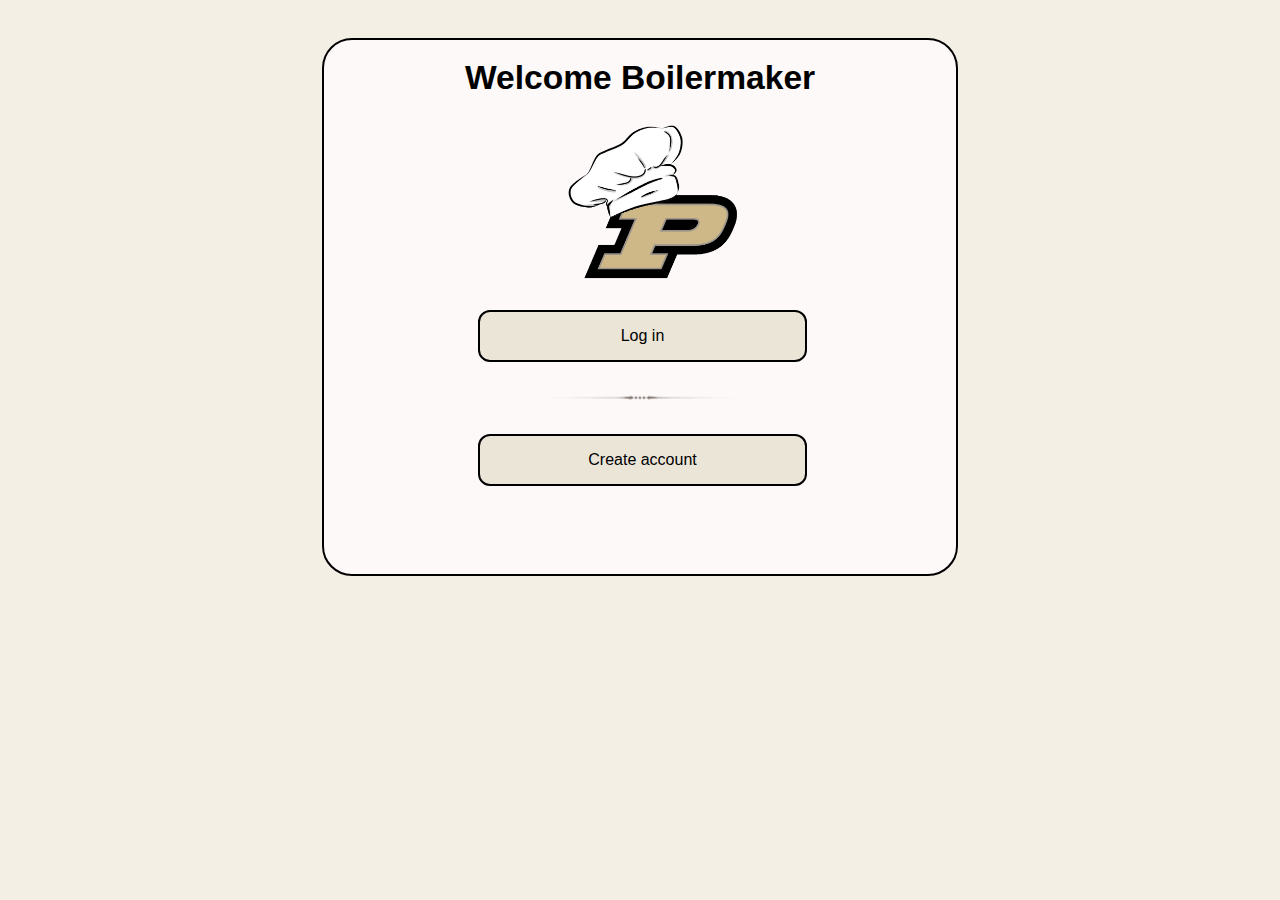
<file: index.html>
<!DOCTYPE html>
<html>
<head>
  <title>BoilerEats</title>	
  <meta name="viewport" content="width=device-width, initial-scale=1">  
  <link rel="icon" type="image/png" href="images/BoilerEats_logo.png">
  <link href="css/main.css" rel="stylesheet" type="text/css" />
</head>
<body class="bodyclass">
  
  <div class="container">
    <div class="header"> 
      <h1 >Welcome Boilermaker</h1>
    </div>
  
  
    <div class="content">
  
      <img class="logo" src="images/logo.png" alt="image">
  
      <div>
        <button class="button button1" onclick="location.href='login.html';">Log in</button>
      </div>
  
      <img class="text-divider" src="images/textdivider.png" alt="image">
  
      <div>
        <button class="button button1" onclick="location.href='register.html';">Create account</button>
      </div>
  
    </div>	

  </div>

</body>
</html>
</file>
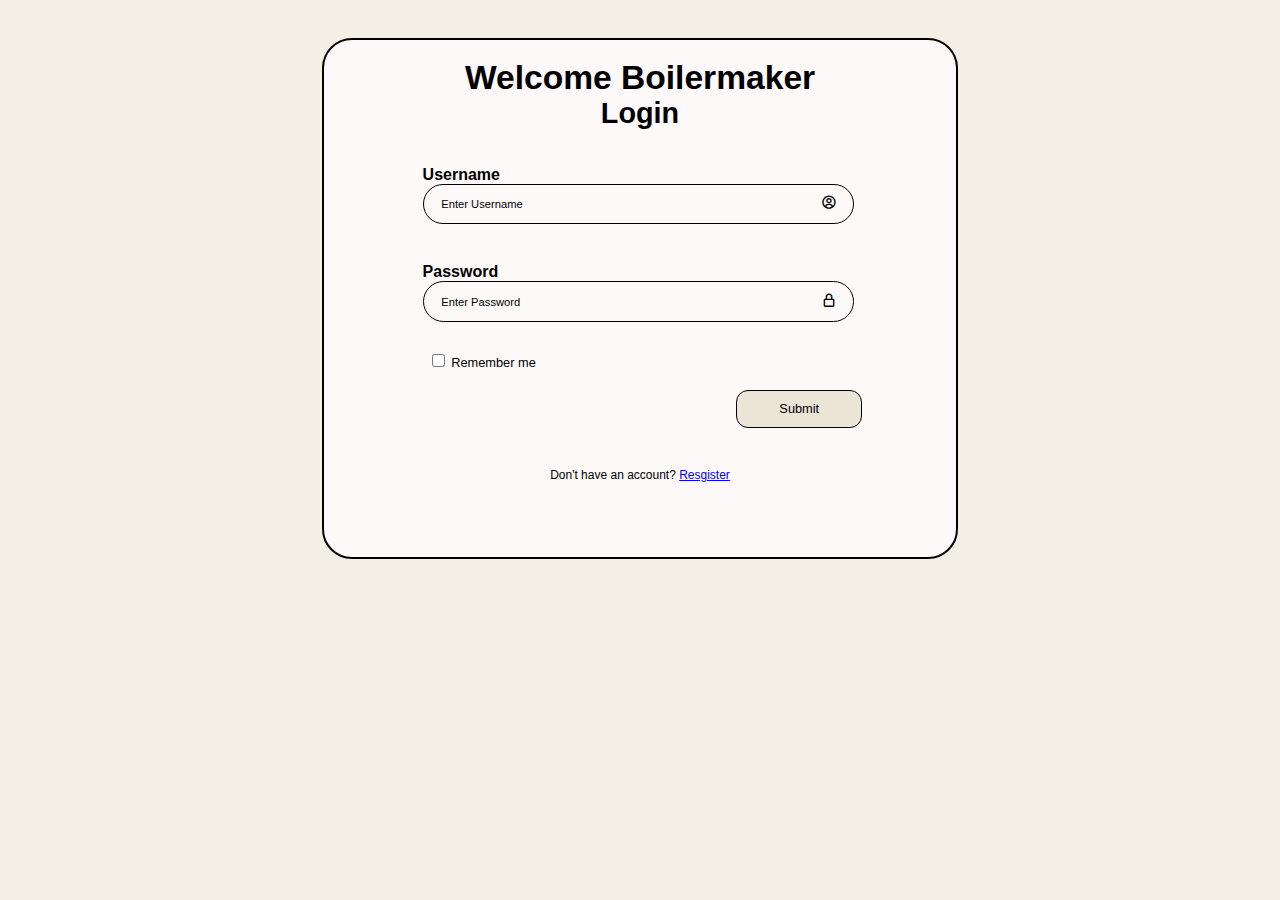
<file: login.html>
<!DOCTYPE html>
<html>
<head>
	<title>BoilerMeal-Log in </title>	
  <meta name="viewport" content="width=device-width, initial-scale=1"> 
  <link rel="icon" type="image/png" href="images/BoilerEats_logo.png">
	<link href="css/login.css" rel="stylesheet" type="text/css" />
	<link href='https://unpkg.com/boxicons@2.1.4/css/boxicons.min.css' rel='stylesheet'>
</head>
<body class="bodyclass">

<div class="container">
	<div class="header"> 
		<h1 >Welcome Boilermaker</h1>
	</div>
	
    
	<div class="content">
	<form action = "">
		<h2> Login </h2>

		<div class= "input-box">
		
			<label for="uname"><b>Username</b></label>
	
       		 	<input type="text" placeholder="Enter Username" name="uname" required>
			<i class='bx bx-user-circle bx-xs'></i>
 		</div>

		<div class= "input-box">
		
			<label for="psw"><b>Password</b></label>
	
       		 	<input type="password" placeholder="Enter Password" name="psw" required>
			<i class='bx bx-lock-alt bx-xs' ></i>
 		</div>

    <div class="remember-forget">
      <div class="checkbox">
        <input type= "checkbox">
     
         <label> Remember me </label>
         
      </div>
        
          
        
    </div>

		<button type = "submit" class="button button1" onclick="location.href='selectServ.html';">Submit</button>
		
		
		
		<div class= "register-link">
			<p> Don't have an account? <a href = "register.html">Resgister</a></p>
		</div>
		
		
	
	</div>	
	
	

</div>

</body>
</html>
</file>
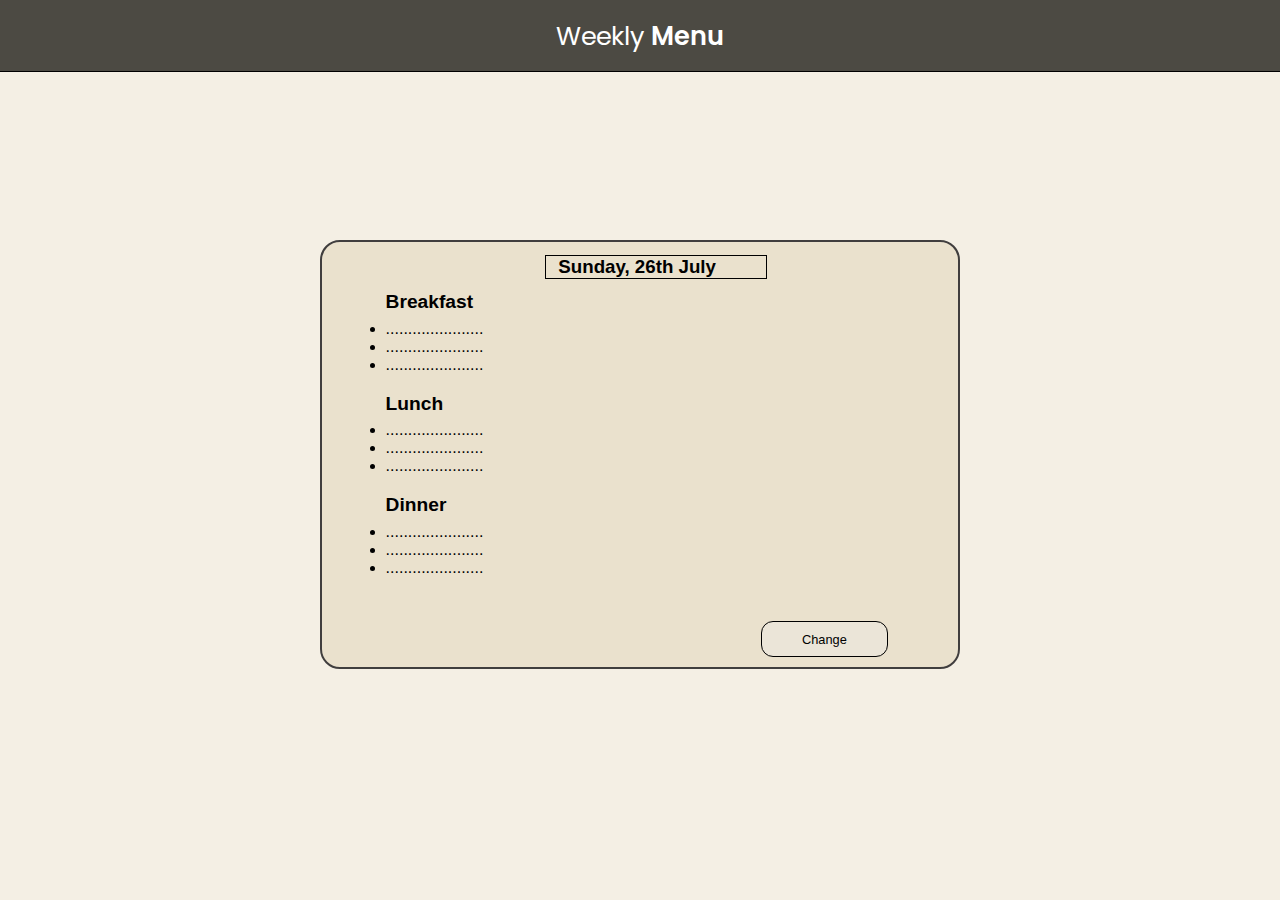
<file: menu.html>
<!DOCTYPE html>
<html>

<head>
  <title>BoilerMeal</title>
  <meta name="viewport" content="width=device-width, initial-scale=1">
  <link rel="icon" type="image/png" href="images/BoilerEats_logo.png">
  <link href="css/menu.css" rel="stylesheet" type="text/css" />
</head>

<body class=bodyclass>
  <div class="container">
    <div class="header">
      <h1> Weekly <strong>Menu</strong>
      </h1>
    </div>

    <div class="background">

      <div class="mainBox">
        
        <h3 id="date-container"></h3>
        <h2> Breakfast </h2>
          <ul>
            <li>......................</li>
            <li>......................</li>
            <li>......................</li>
          </ul>
        <h2> Lunch </h2>
          <ul>
            <li>......................</li>
            <li>......................</li>
            <li>......................</li>
          </ul>
        <h2> Dinner </h2>
          <ul>
            <li>......................</li>
            <li>......................</li>
            <li>......................</li>
          </ul>
        <button type = "submit" class="button button1">Change</button>
      </div>
    </div>
  </div>
</body>
<script>
  function getCurrentDateAndTime() {
    const months = [
      "January", "February", "March", "April", "May", "June",
      "July", "August", "September", "October", "November", "December"
    ];

    const days = [
      "Sunday", "Monday", "Tuesday", "Wednesday", "Thursday", "Friday", "Saturday"
    ];

    const dateTime = new Date();
    const dayOfWeek = days[dateTime.getDay()];
    const dayOfMonth = dateTime.getDate();
    const monthName = months[dateTime.getMonth()];

    const formattedDate = `${dayOfWeek}, ${dayOfMonth}th ${monthName}`;
    return formattedDate;
  }

  const dateDisplay = document.getElementById("date-container");
  dateDisplay.innerText = getCurrentDateAndTime();
</script>
</html>
</file>
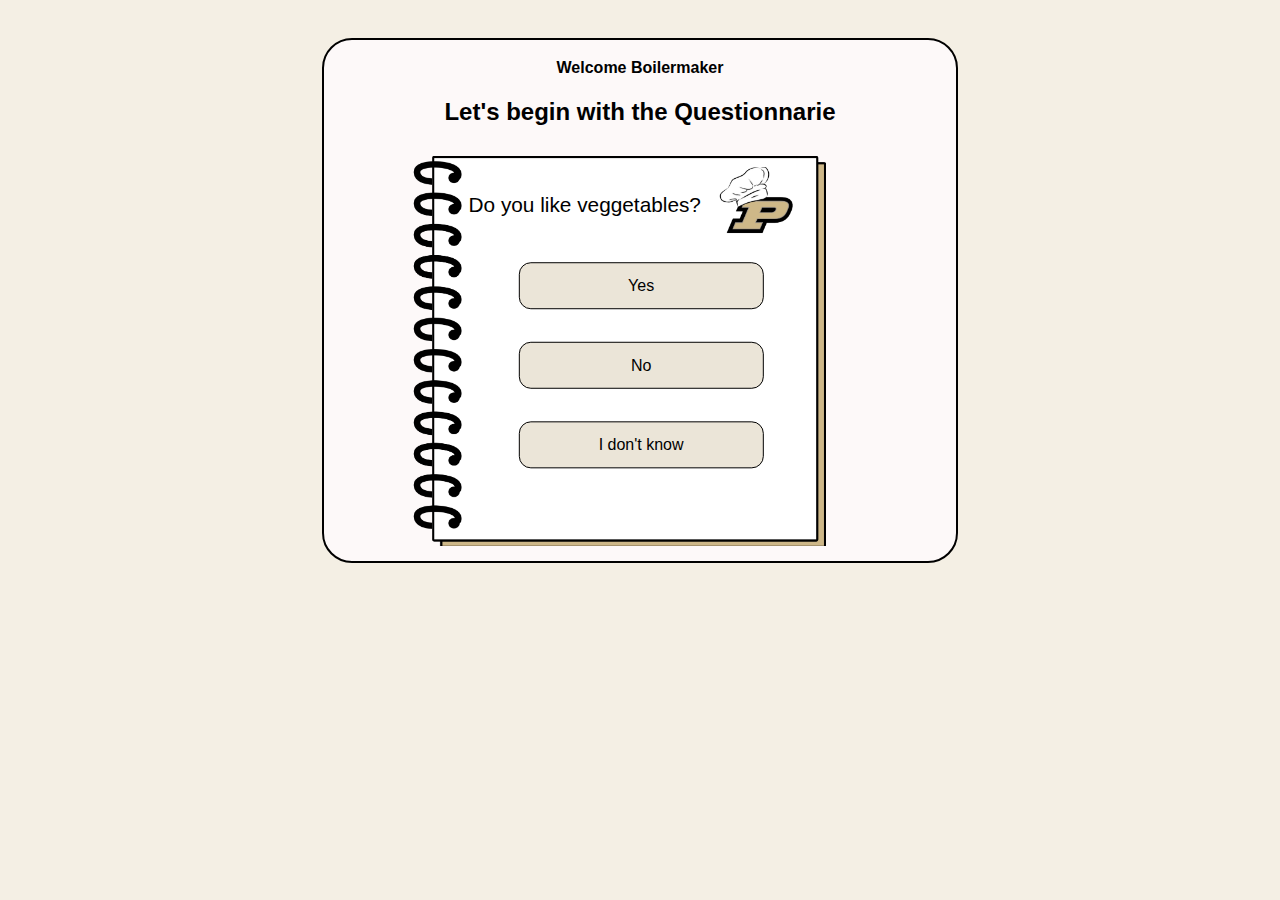
<file: question.html>
<!DOCTYPE html>
<html>
<head>
	<title>BoilerMeal</title>	
  <meta name="viewport" content="width=device-width, initial-scale=1">  
  <link rel="icon" type="image/png" href="images/BoilerEats_logo.png">
	<link href="css/question.css" rel="stylesheet" type="text/css" />
</head>
<body class="bodyclass">

<div class="container">
	<div class="header"> 
		<h3 >Welcome Boilermaker</h3>
		<h1>Let's begin with the Questionnarie</h1>
	</div>
	
    
	<div class="content">

		
			
		<div class= "wrapper">
			<img class="libro" src="images/libro1.png" alt="image">
			<p>Do you like veggetables?</p>
			<button class="button button1" onclick="location.href='selectServ.html';">I don't know</button>
 			<button class="button button2" onclick="location.href='selectServ.html';">No</button>
			<button class="button button3" onclick="location.href='selectServ.html';">Yes</button>
			
		<div/>
		
		
		
	
	</div>	
	

</div>

</body>
</html>
</file>
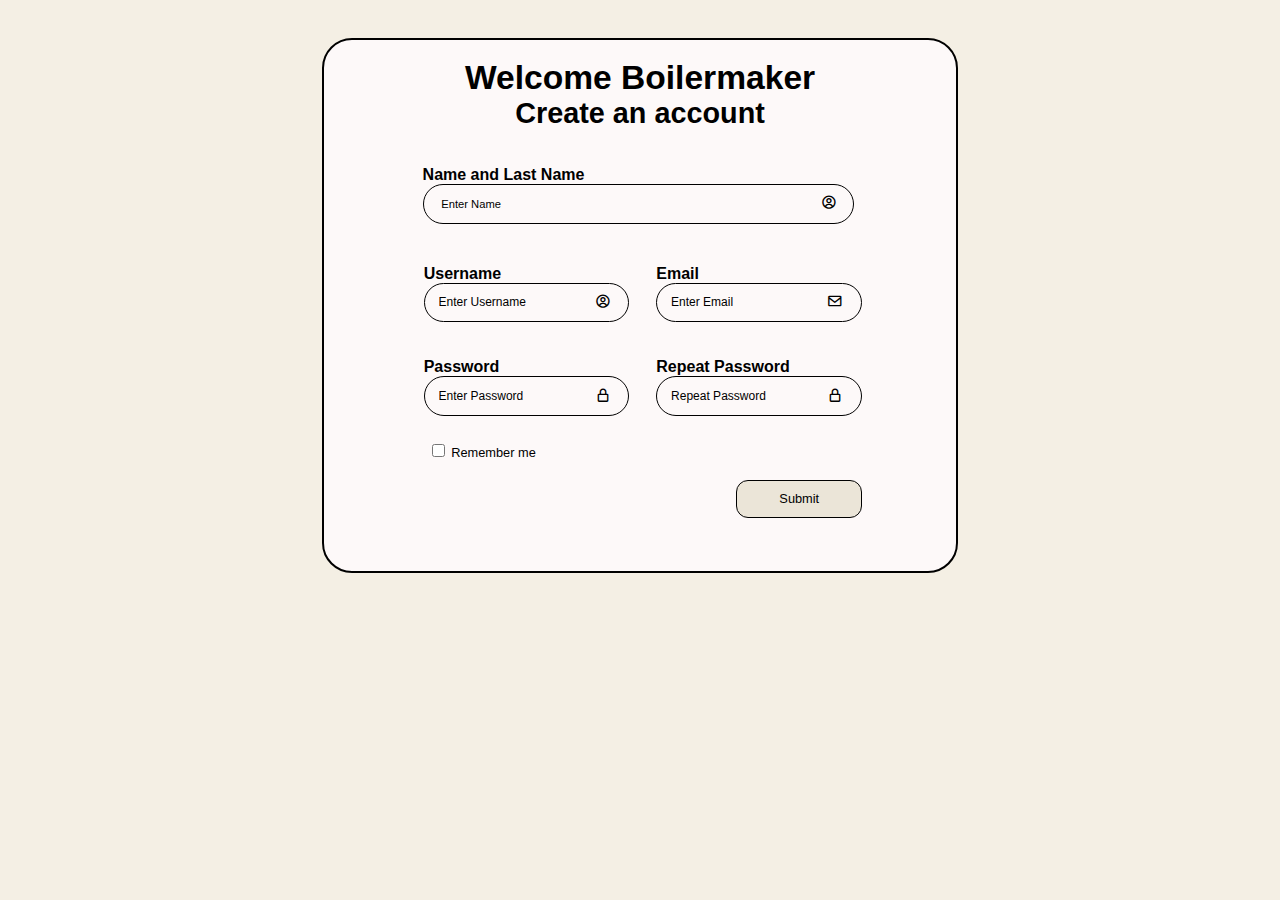
<file: register.html>
<!DOCTYPE html>
<html>
<head>
	<title>BoilerMeal-Log in </title>	
  <meta name="viewport" content="width=device-width, initial-scale=1">  
  <link rel="icon" type="image/png" href="images/BoilerEats_logo.png">
	<link href="css/login.css" rel="stylesheet" type="text/css" />
	<link href='https://unpkg.com/boxicons@2.1.4/css/boxicons.min.css' rel='stylesheet'>
</head>
<body class="bodyclass">

<div class="container">
	<div class="header"> 
		<h1 >Welcome Boilermaker</h1>
	</div>
	
    
	<div class="content">
	<form action = "">
		<h2> Create an account </h2>

		<div class= "input-box">
		
			<label for="name"><b>Name and Last Name</b></label>
	
       		 	<input type="text" placeholder="Enter Name" name="name" required>
			<i class='bx bx-user-circle'></i>
 		</div>

    <div class="row">
      <div class="column-right">
        <div class="input-box1">
            <label for="uname"><b>Username</b></label>
            <input type="text" placeholder="Enter Username" name="uname" required>
            <i class='bx bx-user-circle'></i>
        </div>
      </div>
        
      <div class="column-left">
        <div class="input-box1">
            <label for="email"><b>Email</b></label>
            <input type="text" placeholder="Enter Email" name="email" required>
            <i class='bx bx-envelope'></i>
        </div>
      </div>
    </div>

    <div class="row">
      <div class="column-right">
        <div class= "input-box1">

          <label for="psw"><b>Password</b></label>

                <input type="password" placeholder="Enter Password" name="psw" required>
                <i class='bx bx-lock-alt'></i>
        </div>
      </div>

      <div class="column-left">
        <div class= "input-box1">

          <label for="psw-repeat"><b> Repeat Password</b></label>

                <input type="password" placeholder="Repeat Password" name="psw-repeat" required>
                 <i class='bx bx-lock-alt'></i>
        </div>
      </div>
    </div>


		<div class = "remember-forget">

			<label><input type= "checkbox"> Remember me <label>
		        
		</div>
		
		
		<button type = "submit" class="button button1" onclick="location.href='question.html';">Submit </button>
		
		
	
	</div>	
	
	

</div>

</body>
</html>
</file>
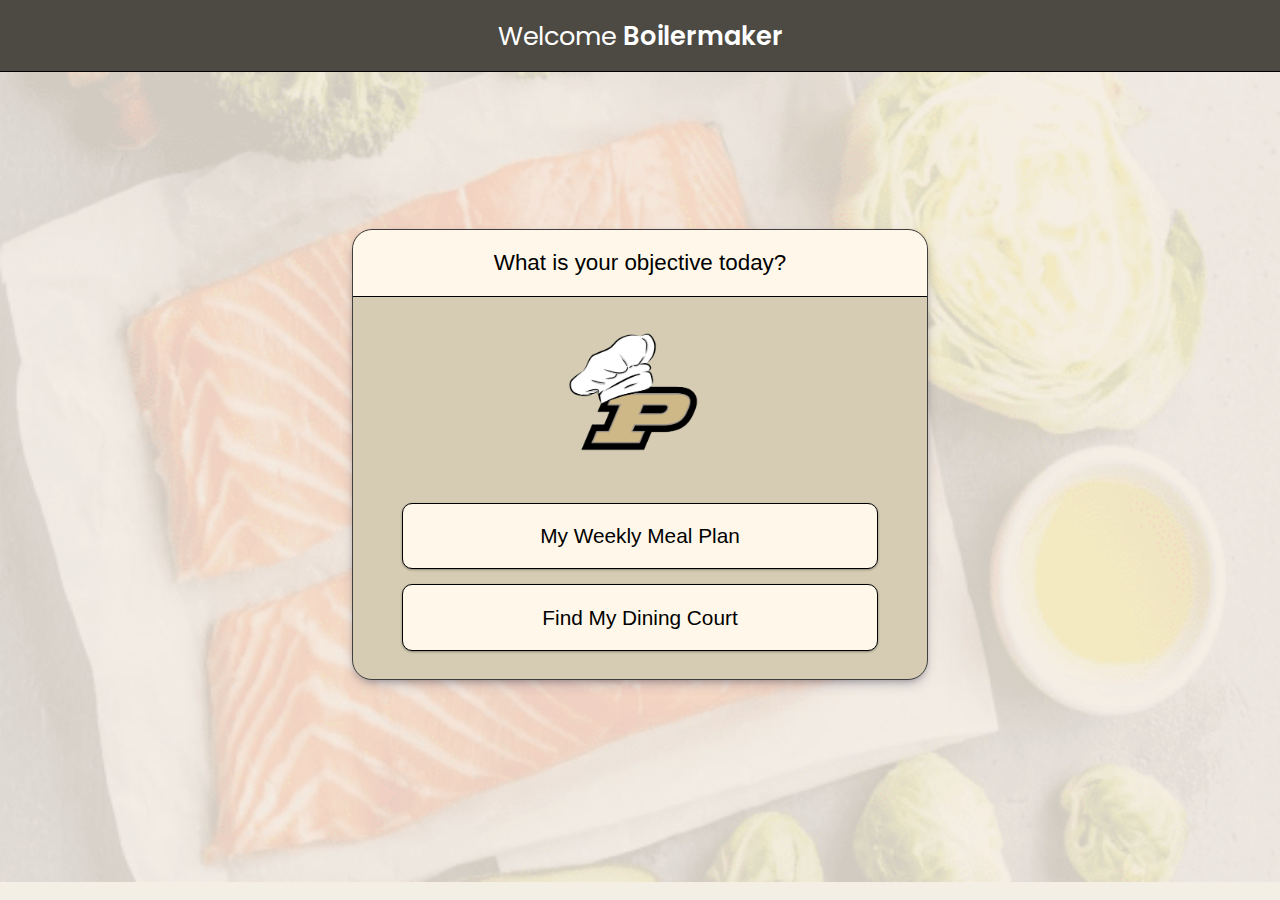
<file: selectServ.html>
<!DOCTYPE html>
<html lang "en">

<head>
  <meta charset="UTF-8">
  <meta name="viewport" content="width=device-width, initial-scale=1.0">
  <link rel="icon" type="image/png" href="images/BoilerEats_logo.png">
  <link rel="stylesheet" href="css/selectServ.css">
  <title>SelectService</title>
</head>

<body>
  <div class="container">
    <div class="header">
      <h1> Welcome <strong>Boilermaker</strong>
        <!--<img class="banner" src="images/SelectServiceBanner.png" alt="SelectService">-->
        <!--<img class="header" src="images/headerImg.png" alt="SelectService">-->
      </h1>
    </div>
    
    <img class="bckg_imgD" src="images/backgroundimg.png" alt="Desktop View">
    <img class="bckg_imgP" src="images/backgroundimg_phone.png" alt="Mobile View">
    
    <div class="background">

      <div class="mainBox">

        <div class="topQuestion">What is your objective today?</div>

        <!--<img class="text-divider" src="images/textdivider.png" alt="image">-->
        <img class="logo" src="images/logo.png" alt="image">

        <div class="options">
          <div class="weeklyMealBox" onclick="location.href='menu.html';">
            <section>
              <h2>My Weekly Meal Plan</h2>
            </section>
          </div>

          <div class="diningCourtBox" onclick="location.href='topDiningChoices.html';">
            <section>
              <h2>Find My Dining Court</h2>
            </section>
          </div>
        </div>

      </div>
    </div>

  </div>

</body>

</html>
</file>
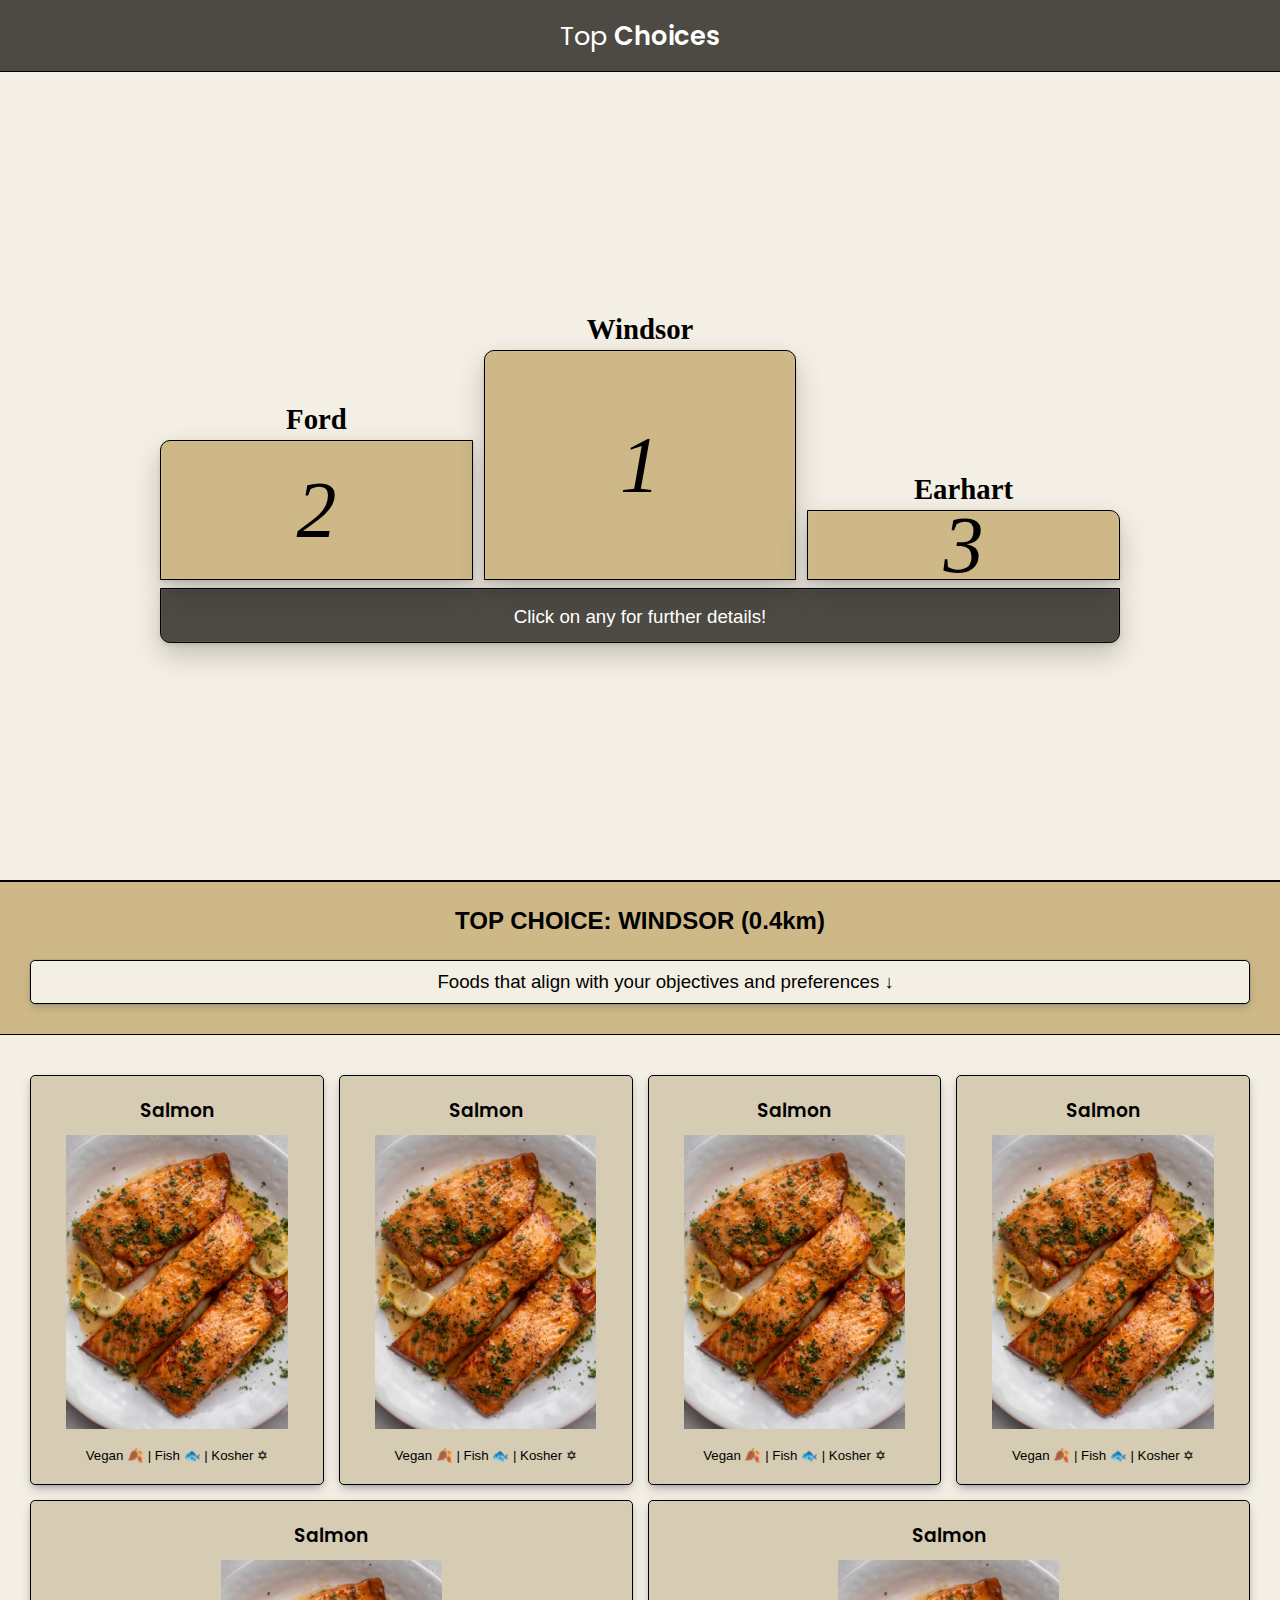
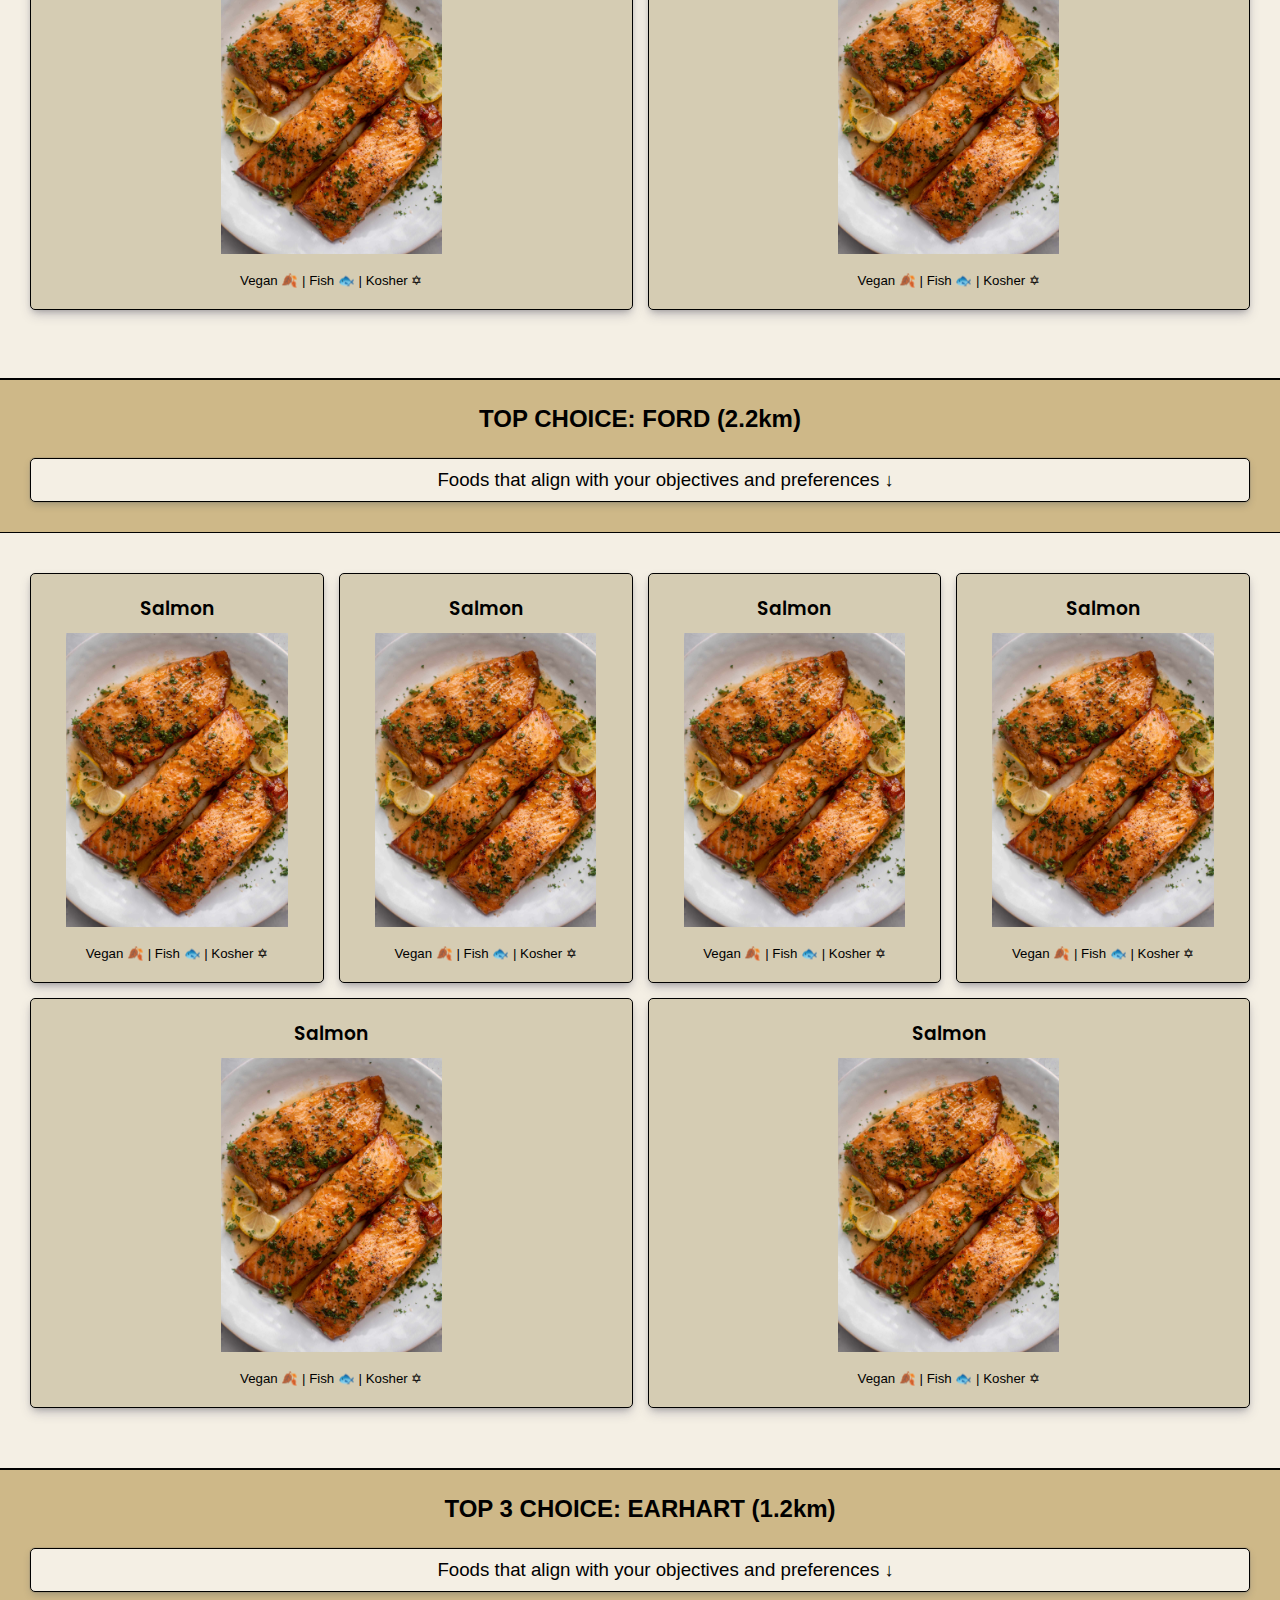
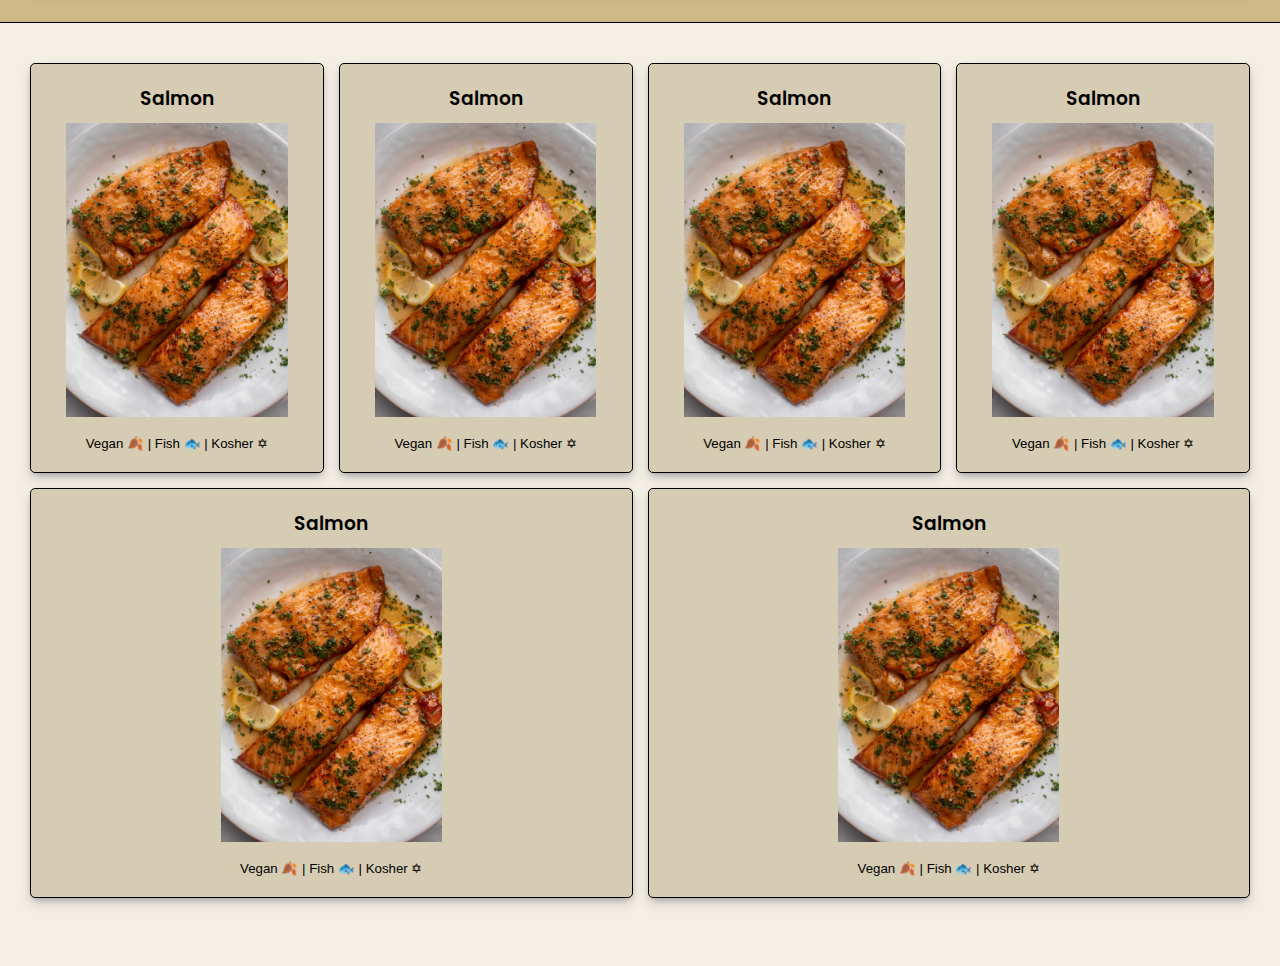
<file: topDiningChoices.html>
<!DOCTYPE html>
<html lang "en">

<head>
	<meta charset="UTF-8">
	<meta name="viewport" content="width=device-width, initial-scale=1.0">
  <link rel="icon" type="image/png" href="images/BoilerEats_logo.png">
	<link rel="stylesheet" href="css/topDiningChoices.css">
	<title>TopDinningChoices</title>
</head>

<body>
	<div class="container">
		<div class="header">
			<h1> Top <strong>Choices</strong>
			<!--<img class="banner" src="images/SelectServiceBanner.png" alt="SelectService">-->
			</h1>
		</div>

		<div class="rankSection">
      <!--<img class="bckg_img" src="images/backgroundimg.png" alt="DinningRank">-->
			
			<div class="podiumBox">

				<div class="flex-container">

					<div class="top2" onclick="scrollToDiv('rank2Section')">			
						<div class="nameInRank"> Ford </div>
						<div id="rank2box" class="podiumNumber"> 2 </div>
					</div>

					<div class="top1" onclick="scrollToDiv('rank1Section')">
						<div class="nameInRank"> Windsor </div>
						<div id="rank1box" class="podiumNumber"> 1 </div>
					</div>

					<div class="top3" onclick="scrollToDiv('rank3Section')">
						<div class="nameInRank"> Earhart </div>
						<div id="rank3box" class="podiumNumber"> 3 </div>
					</div>
					
				</div>

				<div class="podiumBase">
					<h3>Click on any for further details!</h3>
				</div>


			</div>
		</div>

		<div class="rank1Section" id="rank1Section">
      <div class="rank-topArea">
  			<div class="rank-title">
  				<h2>TOP CHOICE: WINDSOR (0.4km)</h2>
  			</div>
  
  			<div class="choiceInfoBox_gray">
  				<h3>Foods that align with your objectives and preferences ↓</h3>
  			</div>
      </div>
        
      <div class="boxContainer">
        <div class="box">
          <h3><strong>Salmon</strong></h3>
          <img class="foodImage" src="images/foodImage.jpg" alt="foodImage">
          <h5>
            Vegan 🍂 | Fish 🐟 | Kosher ✡
          </h5>
        </div>
        <div class="box">
          <h3><strong>Salmon</strong></h3>
          <img class="foodImage" src="images/foodImage.jpg" alt="foodImage">
          <h5>
            Vegan 🍂 | Fish 🐟 | Kosher ✡
          </h5>
        </div>
        <div class="box">
          <h3><strong>Salmon</strong></h3>
          <img class="foodImage" src="images/foodImage.jpg" alt="foodImage">
          <h5>
            Vegan 🍂 | Fish 🐟 | Kosher ✡
          </h5>
        </div>
        <div class="box">
          <h3><strong>Salmon</strong></h3>
          <img class="foodImage" src="images/foodImage.jpg" alt="foodImage">
          <h5>
            Vegan 🍂 | Fish 🐟 | Kosher ✡
          </h5>
        </div>
        <div class="box">
          <h3><strong>Salmon</strong></h3>
          <img class="foodImage" src="images/foodImage.jpg" alt="foodImage">
          <h5>
            Vegan 🍂 | Fish 🐟 | Kosher ✡
          </h5>
        </div>
        <div class="box">
          <h3><strong>Salmon</strong></h3>
          <img class="foodImage" src="images/foodImage.jpg" alt="foodImage">
          <h5>
            Vegan 🍂 | Fish 🐟 | Kosher ✡
          </h5>
        </div>
      </div>
        
		</div>

		<div class="rank2Section" id="rank2Section">

      <div class="rank-topArea">
        <div class="rank-title">
          <h2>TOP CHOICE: FORD (2.2km)</h2>
        </div>
  
        <div class="choiceInfoBox_gold">
          <h3>Foods that align with your objectives and preferences ↓</h3>
        </div>
      </div>
      
      <div class="boxContainer">
        <div class="box">
          <h3><strong>Salmon</strong></h3>
          <img class="foodImage" src="images/foodImage.jpg" alt="foodImage">
          <h5>
            Vegan 🍂 | Fish 🐟 | Kosher ✡
          </h5>
        </div>
        <div class="box">
          <h3><strong>Salmon</strong></h3>
          <img class="foodImage" src="images/foodImage.jpg" alt="foodImage">
          <h5>
            Vegan 🍂 | Fish 🐟 | Kosher ✡
          </h5>
        </div>
        <div class="box">
          <h3><strong>Salmon</strong></h3>
          <img class="foodImage" src="images/foodImage.jpg" alt="foodImage">
          <h5>
            Vegan 🍂 | Fish 🐟 | Kosher ✡
          </h5>
        </div>
        <div class="box">
          <h3><strong>Salmon</strong></h3>
          <img class="foodImage" src="images/foodImage.jpg" alt="foodImage">
          <h5>
            Vegan 🍂 | Fish 🐟 | Kosher ✡
          </h5>
        </div>
        <div class="box">
          <h3><strong>Salmon</strong></h3>
          <img class="foodImage" src="images/foodImage.jpg" alt="foodImage">
          <h5>
            Vegan 🍂 | Fish 🐟 | Kosher ✡
          </h5>
        </div>
        <div class="box">
          <h3><strong>Salmon</strong></h3>
          <img class="foodImage" src="images/foodImage.jpg" alt="foodImage">
          <h5>
            Vegan 🍂 | Fish 🐟 | Kosher ✡
          </h5>
        </div>
      </div>

		<div class="rank3Section" id="rank3Section">
      
      <div class="rank-topArea">
        <div class="rank-title">
          <h2>TOP 3 CHOICE: EARHART (1.2km)</h2>
        </div>
  
        <div class="choiceInfoBox_gray">
          <h3>Foods that align with your objectives and preferences ↓</h3>
        </div>
      </div>

    <div class="boxContainer">
      <div class="box">
        <h3><strong>Salmon</strong></h3>
        <img class="foodImage" src="images/foodImage.jpg" alt="foodImage">
        <h5>
          Vegan 🍂 | Fish 🐟 | Kosher ✡
        </h5>
      </div>
      <div class="box">
        <h3><strong>Salmon</strong></h3>
        <img class="foodImage" src="images/foodImage.jpg" alt="foodImage">
        <h5>
          Vegan 🍂 | Fish 🐟 | Kosher ✡
        </h5>
      </div>
      <div class="box">
        <h3><strong>Salmon</strong></h3>
        <img class="foodImage" src="images/foodImage.jpg" alt="foodImage">
        <h5>
          Vegan 🍂 | Fish 🐟 | Kosher ✡
        </h5>
      </div>
      <div class="box">
        <h3><strong>Salmon</strong></h3>
        <img class="foodImage" src="images/foodImage.jpg" alt="foodImage">
        <h5>
          Vegan 🍂 | Fish 🐟 | Kosher ✡
        </h5>
      </div>
      <div class="box">
        <h3><strong>Salmon</strong></h3>
        <img class="foodImage" src="images/foodImage.jpg" alt="foodImage">
        <h5>
          Vegan 🍂 | Fish 🐟 | Kosher ✡
        </h5>
      </div>
      <div class="box">
        <h3><strong>Salmon</strong></h3>
        <img class="foodImage" src="images/foodImage.jpg" alt="foodImage">
        <h5>
          Vegan 🍂 | Fish 🐟 | Kosher ✡
        </h5>
      </div>
    </div>

	</div>

<script src="script.js"></script>
</body>

</html>
</file>
<file: css/main.css>
body{
  background-color: #f4efe4;
}

.container {
  background-color: #FDF9F9;
  width: 40%;
  height: 35%;
  border: 2.5px solid black;
  padding-bottom: 5%;
  padding-top: 1.5%;
  border-radius: 30px;
  margin-bottom: 13%; /**/
  padding-left: 5%;
  padding-right: 5%;

}

.bodyclass {
  display: flex;
  justify-content: center;
  align-items: center;
  margin-top: 3%; /**/
  font-family: -apple-system, BlinkMacSystemFont, sans-serif;
}


h1 {
  margin: auto;
  padding-bottom: 5%;
  text-align: center;
  font-size: 210%;
}

.button {

  border: none;
  color: white;
  padding-top: 3%;
  padding-bottom: 3%;
  text-align: center;
  width: 65%;

  font-size: 100%;

  margin: 5% 18%;
  margin-bottom: 5%;
  transition-duration: 0.4s;
  cursor: pointer;

}

.button1 {


  border-radius: 12px;
  background-color: #EBE5D8;
  color: black;
  border: 2px solid black;
}

.button1:hover {
  background-color: grey;
  color: white;
}

.text-divider {
  display: block;
  margin-left: 25%;
  margin-right: auto;
  width: 50%;
}

.logo {
  display: block;
  margin-left: 17%;
  margin-right: auto;
  width: 75%;

}


/* Half size of a normal computer screen */
@media (max-width: 1000px) {
  h1 {
    font-size: 150%;
  }

  .container {
    margin-top: 30px;
    width: 50%;
  }
  .button {
    font-size: 90%;
  }

}

@media (max-width: 650px) {
  h1 {
    font-size: 135%;
  }

  .container {
    margin-top: 100px;
    width: 75%;
  }
  .button {
    font-size: 80%;
  }
}

/* Very small screens (e.g., mobile phones) */
@media (max-width: 480px) {
  h1 {
    font-size: 130%;
  }

  .container {
    padding-top: 5%;
    margin-top: 50%;
    width: 80%;
  }
  .button {
    font-size: 80%;
  }

}
</file>
<file: css/login.css>
body {
  background-color: #f4efe4;

}

.container {
  background-color: #FDF9F9;
  width: 40%;
  height: 35%;
  border: 2.5px solid black;
  padding-bottom: 5%;
  padding-top: 1.5%;
  border-radius: 30px;
  margin-bottom: 13%;
  padding-left: 5%;
  padding-right: 5%;


}

.bodyclass {
  display: flex;
  justify-content: center;
  align-items: center;
  margin-top: 3%;
  font-family: -apple-system, BlinkMacSystemFont, sans-serif;
}

h1 {
  margin: auto;
  text-align: center;
  font-size: 210%;
}


h2 {
  margin: auto;
  text-align: center;
  font-size: 180%;
}

.input-box {

  width: 87.5%;
  padding: 5%;
  margin: 2%;
  margin-bottom: -8%;

}

.input-box label {
  font-size: 100%;
}

.input-box input {
  width: 90%;
  padding: 3%;
  background: transparent;
  outline: none;
  border: 1.5px solid black;
  border-radius: 40px;
  font-size: 70%;
  color: grey;
  padding-left: 4%;

}

.input-box input::placeholder {
  color: black;
}

.input-box i {
  position: relative;
  left: 85%;
  transform: translate(140%, -190%);

}

.pass {
  margin-right: -220%;
  margin-top: 2.5%;
  float: right;
}


.remember-forget {
  display: flex;
  width: 87.5%;
  font-size: 80%;
  margin-left: 8%;
  margin-top: 5%;



}

.remember-forget label input {
  accent-color: black;
}

.remember-forget a {
  accent-color: black;
  text-decoration: none;

}


.remember-forget a:hover {
  text-decoration: underline;

}

.button {

  border: none;
  color: white;
  padding-top: 2%;
  padding-bottom: 2%;
  text-align: center;
  width: 25%;
  font-size: 80%;
  margin: 1% 69%;
  transition-duration: 0.4s;
  cursor: pointer;
  margin-top: 4%;


}

.button1 {
  border-radius: 12px;
  background-color: #EBE5D8;
  color: black;
  border: 1.5px solid black;
  margin-bottom: -50%;
}

.button1:hover {
  background-color: grey;
  color: white;
}


.register-link p {
  font-size: 12px;
  text-align: center;
  margin-top: 10%;
}

.register-link p a {
  font-weight: 600px;
  text-decoration: bold;
}

/* Create two equal columns that floats next to each other */
.row {
  display: flex;
  padding: 4%;

}

.column-right {
  flex: 50%;
}


.column-left {
  flex: 50%;

}

.input-box1 {

  width: 85%;
  padding: 5%;
  margin: 2%;
  margin-bottom: -22%;

}

.input-box1 label {
  font-size: 100%;

}

.input-box1 input {
  width: 90%;
  padding: 6%;
  background: transparent;
  outline: none;
  border: 1.5px solid black;
  border-radius: 40px;
  font-size: 12px;
  color: grey;
  padding-left: 7%;

}

.input-box1 input::placeholder {
  color: black;
}

.input-box1 i {
  position: relative;
  left: 85%;
  transform: translate(20%, -180%);

}

/* Half size of a normal computer screen */
@media (max-width: 1000px) {
  h1 {
    font-size: 150%;
  }

  h2 {
    font-size: 110%;
  }

  .input-box i {

    transform: translate(40%, -170%);
  }

  .input-box label {
    font-size: 90%;

  }

  .pass {
    margin-right: -70%;
    margin-top: 2.5%;
    float: right;
  }

  .container {
    margin-top: 30px;
    width: 50%;
  }

}

@media (max-width: 650px) {
  h1 {
    font-size: 120%;
  }

  h2 {
    font-size: 90%;
  }

  .input-box i {

    transform: translate(20%, -145%);
  }

  .input-box label {
    font-size: 60%;

  }

  .input-box1 label {
    font-size: 60%;

  }

  .input-box1 i {
    transform: translate(-20%, -125%);
  }

  .input-box1 input {
    font-size: 9px;
    ;

  }

  .pass {
    margin-right: -40%;
    margin-top: 2.5%;
    float: right;
  }

  .remember-forget {
    font-size: 60%;
  }

  .container {
    margin-top: 100px;
    width: 50%;
  }

}

/* Very small screens (e.g., mobile phones) */
@media (max-width: 480px) {
  h1 {
    font-size: 130%;
  }

  .container {
    padding-top: 5%;
    margin-top: 50%;
    width: 80%;
  }
  .button {
    font-size: 80%;
  }

}
</file>
<file: css/menu.css>
@import url('https://fonts.googleapis.com/css2?family=Poppins&display=swap');

* {
    margin: 0;
    padding: 0;
    box-sizing: border-box;
}

.container{
  width: 100vw;
}
.bodyclass {
  display: flex;
  justify-content: center;
  flex-direction: column;
  align-items: center;
  font-family: -apple-system, BlinkMacSystemFont, sans-serif;
  background-color: #f4efe4;
}

.header {
  width: 100%;
  border-bottom: 1px solid black;
  height: 72px;
  text-align: center;
  vertical-align: middle;
  line-height: 72px;
  /*background-color: #CEB888;*/
  background-color: #4c4a43;
  color: white;
}


.background{
  display: flex;
  height: 85vh;
  justify-content: center;
  align-items: center;
}


.mainBox{
  width: 50%;
  position: absolute;
  background-color:#eae1cd;
  border: 2px solid #403E3E;
  border-radius: 20px;
  padding-bottom: 1.5%;

}
h2{
  font-size: 120%;
  margin-left: 10%;
  font-weight: bold;
}

ul{
   margin-left: 10%;
   margin-bottom: 3%;
   margin-top:1%;
}
#date-container {
   border: 1px solid black; 
   margin-top:2%;
   width:35%;
   margin-left:35%;
   padding-left:2%;
   padding-right:2%;
   margin-bottom:2%;
}


.button {

  border: none;
  color: white;
  padding-top: 1.5%;
  padding-bottom: 1.5%;
  text-align: center;
  width: 20%;
  font-size: 80%;
  margin: 1% 69%;
  transition-duration: 0.4s;
  cursor: pointer;
  margin-top:4%;
}

.button1 {

  border-radius: 12px;
  background-color: #EBE5D8;
  color: black;
  border: 1.5px solid black;
  margin-bottom:-20%;
}

.button1:hover {
  background-color: grey;
  color: white;
}

h1 {
  font-family: "Poppins", sans-serif;
  font-weight: 400;
  font-style: normal;
  font-size: 1.6rem;
}

strong {
  font-family: "Poppins", sans-serif;
  font-weight: 600;
  font-style: normal;
}

/* Styles for screens up to 480px wide */
@media (max-width: 480px) {
    .mainBox{
      width: 95%; /* Further increase width for very small screens */
      padding-left: 20px;
    }
    
    #date-container {
      margin-left:30%;
      margin-top:4%;
      margin-bottom:10%;
    }
    
    .button1 {
      border-radius: 10px;
      margin-bottom: 5%;
    }

    h1 {
      font-family: "Poppins", sans-serif;
      font-weight: 400;
      font-style: normal;
      font-size: 1.6rem;
    }

    strong {
      font-family: "Poppins", sans-serif;
      font-weight: 600;
      font-style: normal;
    }

    h2 {
        font-size: 1rem; /* Adjust header and font sizes */
    }
}
</file>
<file: css/question.css>
body {
  background-color: #f4efe4;
}

.container {
  background-color: #FDF9F9;
  width: 40%;
  height: 35%;
  border: 2.5px solid black;
  padding-bottom: 5%;
  padding-top: 1.5%;
  border-radius: 30px;
  margin-bottom: 13%;
  padding-left: 5%;
  padding-right: 5%;

}

.bodyclass {
  display: flex;
  justify-content: center;
  align-items: center;
  margin-top: 3%;
  font-family: -apple-system, BlinkMacSystemFont, sans-serif;
}

h1 {
  margin: auto;
  padding-bottom: 5%;
  text-align: center;
  font-size: 150%;
}



h3 {
  margin: auto;
  padding-bottom: 4%;
  text-align: center;
  font-size: 100%;
}

.button {

  border: none;
  color: white;
  padding-top: 3%;
  padding-bottom: 3%;
  text-align: center;
  width: 97%;
  font-size: 100%;
  margin: 18%;
  margin-bottom: 5%;
  transition-duration: 0.4s;
  cursor: pointer;
  height: 12%;

}

.button {


  border-radius: 12px;
  background-color: #EBE5D8;
  color: black;
  border: 1px solid black;
  margin-bottom: -40%;
}

.button:hover {
  background-color: grey;
  color: white;
}



.wrapper .button1 {
  position: absolute;
  transform: translate(35%, -260%);
  -ms-transform: translate(-50%, -50%);

}

.wrapper .button2 {
  position: absolute;
  transform: translate(35%, -430%);
  -ms-transform: translate(-50%, -50%);

}


.wrapper .button3 {
  position: absolute;
  transform: translate(35%, -600%);
  -ms-transform: translate(-50%, -50%);

}


.wrapper .button:hover {
  background-color: grey;
  color: white;
}


.libro {
  display: block;
  margin-top: 2%;
  margin-left: 10%;
  margin-right: auto;
  max-width: 200%;
  height: 390px;
  weight: 550px;
  margin-bottom: -19%;
}

.wrapper {
  position: relative;
  width: 50%;
}

.wrapper p {
  position: absolute;
  transform: translate(35%, -740%);
  -ms-transform: translate(-50%, -50%);
  padding-bottom: 20px;
  font-size: 130%;
}


/* Half size of a normal computer screen */
@media (max-width: 1200px) {

  .wrapper p {

    transform: translate(50%, -790%);
    -ms-transform: translate(-50%, -50%);
    font-size: 110%;
  }
}

/* Half size of a normal computer screen */
@media (max-width: 1050px) {
  h1 {
    font-size: 150%;
  }

  .container {
    margin-top: 30px;
    width: 400px;
    height: 425px;
  }

  .button {
    font-size: 90%;
  }

  .wrapper p {

    transform: translate(50%, -750%);
    -ms-transform: translate(-50%, -50%);
    font-size: 100%;
  }

  .libro {
    height: 360px;

  }

}

@media (max-width: 650px) {
  h1 {
    font-size: 120%;
  }

  .container {
    margin-top: 50px;
    width: 350px;
    height: 370px;

  }

  .button {
    font-size: 80%;
  }

  .libro {
    height: 300px;
  }

  .wrapper p {

    transform: translate(45%, -650%);
    -ms-transform: translate(-50%, -50%);
    font-size: 90%;

  }

}

/* Very small screens (e.g., mobile phones) */
@media (max-width: 480px) {
  h1 {
    font-size: 120%;
  }

  .container {
    padding-top: 5%;
    margin-top: 40%;
    padding-bottom: 6%;
    width: 80%;

  }

  .button {
    font-size: 80%;
  }

  .libro {
    height: 300px;
    margin-left: 2px;
  }

  .wrapper p {

    transform: translate(45%, -650%);
    -ms-transform: translate(-50%, -50%);
    font-size: 90%;

  }

}
</file>
<file: css/selectServ.css>
@import url('https://fonts.googleapis.com/css2?family=Poppins&display=swap');

* {
    margin: 0;
    padding: 0;
    box-sizing: border-box;
}

.container{
	width: 100%;
	/*border: 2px solid black;*/
}

body{ 
	display: flex;
	flex-direction: column;
	align-items: center;
	justify-content: center;
  background-color: #f4efe4;
}

.header {
  width: 100%;
	border-bottom: 1px solid black;
	height: 72px;
  text-align: center;
	vertical-align: middle;
	line-height: 72px;
  /*background-color: #CEB888;*/
  background-color: #4c4a43;
	color: white;
}

/*.banner {
        height: 72px;
	display: block;
	margin-left: auto;
	margin-right: auto;
}*/

.background{
  position: relative;
	/*background-color: #f4efe4;*/
	/*width: 90vw;*/
  height: 85vh;
	/*border: solid black;*/

	display: flex;
  justify-content: center;
  align-items: center;
	
}

/*.bckg_img{
	position: absolute;
	width: 100%;
	height: 485px;
}*/

.bckg_imgD{
  position: absolute;
  display: block;
  width: 100%;
  height: 90vh;
}

.bckg_imgP{
  display: none;
}

.mainBox{
	width: 45%;
  /*height: 90%;*/
	position: absolute;
	background-color: #d5ccb3;
	border: 1.5px solid #403E3E;
	border-radius: 20px;

	/*top: 120px;
	
	/*padding-top: 2%;*/
	padding-bottom: 1.3%;
	/*padding-left: 50px;
	padding-right: 50px;*/

  box-shadow: rgba(50, 50, 93, 0.25) 0px 6px 12px -2px, rgba(0, 0, 0, 0.3) 0px 3px 7px -3px;
  
}

.topQuestion{  
	background-color: #fff8ea;
	border-bottom: 1px solid black;
	border-top-right-radius: 20px;
	border-top-left-radius: 20px;
	text-align: center;

	/*INSIDE*/
	padding-left: 5px;
	padding-right: 5px;
	padding-top: 20px;
  padding-bottom: 20px;

	/*margin-bottom: 2%;*/
	
}

/*.text-divider{
	display: block;
	margin-left: auto;
	margin-right: auto;
	width: 80%;
  }*/

.logo{
  padding-top: 6%;
  padding-bottom: 8.5%;
	display: block;
	width: 50%;
	margin-left: auto;
	margin-right: auto;
}

.options{
  margin-bottom: 2%;
	margin-left: 4%;
	margin-right: 4%;

  display: flex;
  flex-direction: column;
  justify-content: center;
  align-items: center;
  gap: 15px;
}

.weeklyMealBox{
  width: 90%;
	background-color: #fff8ea;
	border-radius: 10px;
	text-align: center;
	padding-left: 5px;
	padding-right: 5px;
	padding-top: 3.8%;
	padding-bottom: 3.8%;
	border: 1px solid black;
	/*margin-bottom: 40px;*/
  box-shadow: rgba(0, 0, 0, 0.12) 0px 1px 3px, rgba(0, 0, 0, 0.24) 0px 1px 2px;
}

.diningCourtBox{
  width: 90%;
	background-color: #fff8ea;
	border-radius: 10px;
	text-align: center;
	padding-left: 5px;
	padding-right: 5px;
	padding-top: 3.8%;
	padding-bottom: 3.8%;
	border: 1px solid black;
	/*margin-bottom: 30px;*/
  box-shadow: rgba(0, 0, 0, 0.12) 0px 1px 3px, rgba(0, 0, 0, 0.24) 0px 1px 2px;
}

.weeklyMealBox:hover, .diningCourtBox:hover {
  cursor: pointer;
  background-color: #4c4a43;
  color: white;

}

h1 {
  font-family: "Poppins", sans-serif;
  font-weight: 400;
  font-style: normal;
  font-size: 1.6rem;
}

strong {
  font-family: "Poppins", sans-serif;
  font-weight: 600;
  font-style: normal;
}

.topQuestion{
  font-family: -apple-system, BlinkMacSystemFont, sans-serif;
  font-size: 1.4rem;
  font-weight: 400;
}

h2{
  font-family: -apple-system, BlinkMacSystemFont, sans-serif;
	/*font-size: 4rem;*/
	/*padding-bottom: 12px;*/
  font-size: 1.3rem;
  font-weight: 400;
}



/* Styles for screens up to 780px wide */
@media (max-width: 720px) {
    .mainBox, .weeklyMealBox, .diningCourtBox {
        width: 80%; /* Further increase width for very small screens */
    }

    h1 {
      font-size: 1.6rem;
    }

    .topQuestion{
      font-size: 1.3rem;
    }

    h2{
      font-size: 1.2rem;
    }

    .logo {
        width: 60%; /* Increase logo size for better visibility */
    }
}

/* Styles for screens up to 480px wide */
@media (max-width: 480px) {
    .mainBox, .weeklyMealBox, .diningCourtBox {
        width: 90%; /* Further increase width for very small screens */
    }

    .weeklyMealBox, .diningCourtBox {
        padding-top: 5%;
        padding-bottom: 5%;
    }

    .mainBox {
      margin-top: 40%;
    }

    .options {
      gap: 10px;
      margin-bottom: 4%;
    }

    h1 {
      font-size: 1.6rem;
    }

    .topQuestion{
      font-size: 1.3rem;
    }

    h2{
      font-size: 1.2rem;
    }

    .logo {
      width: 70%; /* Increase logo size for better visibility */
      padding-top: 7%;
      padding-bottom: 9%;
    }

    .bckg_imgD {
        display: none;
    }

    .background{
      height: 485px;    
    }
  
    .bckg_imgP {
        position: absolute;
        display: block;
        width: 100%;
        height: auto;
        
    }
}
</file>
<file: css/topDiningChoices.css>
@import url('https://fonts.googleapis.com/css2?family=Poppins&display=swap');

* {
    margin: 0;
    padding: 0;
    box-sizing: border-box;
}

.container{
	width: 100%;
	/*border: 2px solid black;*/
}

body{ 
	display: flex;
	flex-direction: column;
	align-items: center;
	justify-content: center;
}

.header {
	border-bottom: 1px solid black;
	height: 72px;
  text-align: center;
	vertical-align: middle;
	line-height: 72px;
  /*background-color: #CEB888;*/
  background-color: #4c4a43;
  color: white;

	/*position: sticky; /*fix header*/
  top: 0; 	 /*fix header*/
  z-index: 999;   /*fix header*/*/
	
}

/*.banner {
        height: 10vh;
	display: block;
	margin-left: auto;
	margin-right: auto;
}*/

.rankSection{
	background-color: #f4efe4;
	/*width: 90vw;*/
  /*height: 485px;*/
  height: 90vh;
	/*border: solid black;*/
	border-bottom: 2px solid black;

	display: flex;
  justify-content: center;
  align-items: center;
	
}

.bckg_img{
	position: absolute;
	width: 100%;
	height: 485px;
}

.podiumBox{
	width: 75%;
	position: absolute;
	/*border-top: 1px solid black;
	border-bottom: 1px solid black;*/
	
}

.flex-container{
	display: flex;
  align-items: flex-end;
	justify-content: space-between;

}

.top1, .top2, .top3{
	/*border: 1px solid black;*/
	width: 32.6%; 
	float: left;
	text-align: center;
}


.nameInRank{
	/*border: 1px solid black;*/
	margin: 4px;
	font-family: Garamond;
	font-weight: bold;
	font-size: 1.8rem;

}

.podiumNumber{
	font-family: Garamond;
	font-size: 5rem;
	font-style: italic;
	display: flex;
	justify-content: center;
	align-items: center;
}

.flex-names{
	display: flex;
  align-items: flex-end;
	justify-content: space-between;
	align-items: center;
}

#rank2box{  
	height: 140px;
	border: 1px solid black;
	background-color: #CEB888;
  box-shadow: rgba(0, 0, 0, 0.2) 0px 12px 28px 0px, rgba(0, 0, 0, 0.1) 0px 2px 4px 0px, rgba(255, 255, 255, 0.05) 0px 0px 0px 1px inset;
  border-top-left-radius: 10px;
  
  /*bottom: 0;
  transform-origin: bottom;
  will-change: transform;
  animation: growHeight 1.4s ease-in-out backwards;*/
}

#rank1box{  
	height: 230px;
	border: 1px solid black;
	background-color: #CEB888;
  box-shadow: rgba(0, 0, 0, 0.2) 0px 12px 28px 0px, rgba(0, 0, 0, 0.1) 0px 2px 4px 0px, rgba(255, 255, 255, 0.05) 0px 0px 0px 1px inset;
  border-top-left-radius: 10px;
  border-top-right-radius: 10px;
  
  /*bottom: 0;
  transform-origin: bottom;
  will-change: transform;
  animation: growHeight 2.5s ease-in-out backwards;*/
}

#rank3box{ 
	height: 70px;
	border: 1px solid black;
	background-color: #CEB888;
  box-shadow: rgba(0, 0, 0, 0.2) 0px 12px 28px 0px, rgba(0, 0, 0, 0.1) 0px 2px 4px 0px, rgba(255, 255, 255, 0.05) 0px 0px 0px 1px inset;
  border-top-right-radius: 10px;
  
  /*bottom: 0;
  transform-origin: bottom;
  will-change: transform;
  animation: growHeight 0.8s ease-in-out backwards;*/
}

#rank1box:hover, #rank2box:hover, #rank3box:hover {
  cursor: pointer;
  background-color: #d7c7a3;

}

/*@keyframes growHeight {
    from { transform: scaleY(0); }
    to { transform: scaleY(1); }
}*/

.podiumBase{  
	margin-top: 0.8%;
  height: 55px;
  text-align: center;
  vertical-align: middle;
  line-height: 55px;
	border: 1px solid black;
	background-color: #4c4a43;
	color: white;
  box-shadow: rgba(0, 0, 0, 0.2) 0px 12px 28px 0px, rgba(0, 0, 0, 0.1) 0px 2px 4px 0px, rgba(255, 255, 255, 0.05) 0px 0px 0px 1px inset;
  border-bottom-left-radius: 10px;
  border-bottom-right-radius: 10px;
}

.rank1Section{ /*rankSection (sameforALl)*/
  background-color: #f4efe4;
  padding-bottom: 8px;
  /*height: 800px;*/ /*Maybe delete*/
}

.rank-topArea{
  background-color: #CEB888;
  padding-bottom: 30px;
  border-bottom: 1px solid black;
}

.rank-title{
	padding-top: 25px;
	padding-bottom: 25px;
	text-align: center;
}

.choiceInfoBox_gray, .choiceInfoBox_gold{
  margin-left: 30px;
  margin-right: 30px;
	border: 1px solid black;
  border-radius: 5px;
	color: black;
	padding-left: 4%;
  padding-top: 10px;
  padding-bottom: 10px;
  text-align: center;
  box-shadow: rgba(9, 30, 66, 0.25) 0px 4px 8px -2px, rgba(9, 30, 66, 0.08) 0px 0px 0px 1px;
}

.choiceInfoBox_gray{ /*Change to unique infoBox*/
  background-color: #f4efe4;
}

.choiceInfoBox_gold{
  background-color: #f4efe4;
}

.boxContainer {
  margin-top: 40px;
  margin-bottom: 60px;
  margin-left: 30px;
  margin-right: 30px;
  display: flex; 
  flex-wrap: wrap; /* Allows boxes to wrap onto the next line */
  gap: 15px; /* Space between boxes */
  justify-content: center;
  align-items: center;
}

.box {
  flex: 1 0 calc(25% - 15px); /* Adjusted to account for the gap */
  height: 410px;
  background-color: #d5ccb3;;
  border: 1px solid #000000; 
  border-radius: 5px;
  padding: 35px;
  padding-top: 20px;
  padding-bottom: 20px;
  box-sizing: border-box;
  text-align: center;
  /*line-height: 350px;*/ 
  box-shadow: rgba(50, 50, 93, 0.25) 0px 6px 12px -2px, rgba(0, 0, 0, 0.3) 0px 3px 7px -3px;
}

.foodImage{
  margin-top: 10px;
  margin-bottom: 15px;
  height: 80%;
}

/* Half size of a normal computer screen */
@media (max-width: 800px) {
  .box {
    flex: 0 0 calc(50% - 15px); /* 100% divided by 2 boxes minus the gap */
  }
}

/* Very small screens (e.g., mobile phones) */
@media (max-width: 480px) {
  .box {
    flex: 0 0 calc(100% - 15px); /* Each box takes full width minus the gap */
  }

  .rankSection{
    background-color: #f4efe4;
    height: 700px;
  }

  .nameInRank{
    font-size: 1.5rem;
  }
  
  .podiumNumber {
    font-size: 4.5rem;
  }
}


.rank2Section{
  border-top: 2px solid black;
  background-color: #f4efe4;
  /*padding-bottom: 8px;*/
	/*height: 800px;*/ /*Maybe delete*/
}

.rank3Section{
  border-top: 2px solid black;
  background-color: #f4efe4; 
  padding-bottom: 8px;
  /*height: 800px;*/ /*Maybe delete*/
}


h1 {
  font-family: "Poppins", sans-serif;
  font-weight: 400;
  font-style: normal;
  font-size: 1.6rem;
}

strong {
  font-family: "Poppins", sans-serif;
  font-weight: 600;
  font-style: normal;
}

h2{
  font-family: -apple-system, BlinkMacSystemFont, sans-serif;
	/*font-size: 4rem;*/
	/*padding-bottom: 12px;*/
}

h3{
  font-family: -apple-system, BlinkMacSystemFont, sans-serif;
	font-weight: lighter;
	/*font-size: 4rem;*/
	/*padding-bottom: 12px;*/
}

h4, h5, h6{
  font-family: -apple-system, BlinkMacSystemFont, sans-serif;
	font-weight: lighter;
	/*font-size: 4rem;*/
	/*padding-bottom: 12px;*/
}

/*li {
  text-align: left;
}*/
</file>
